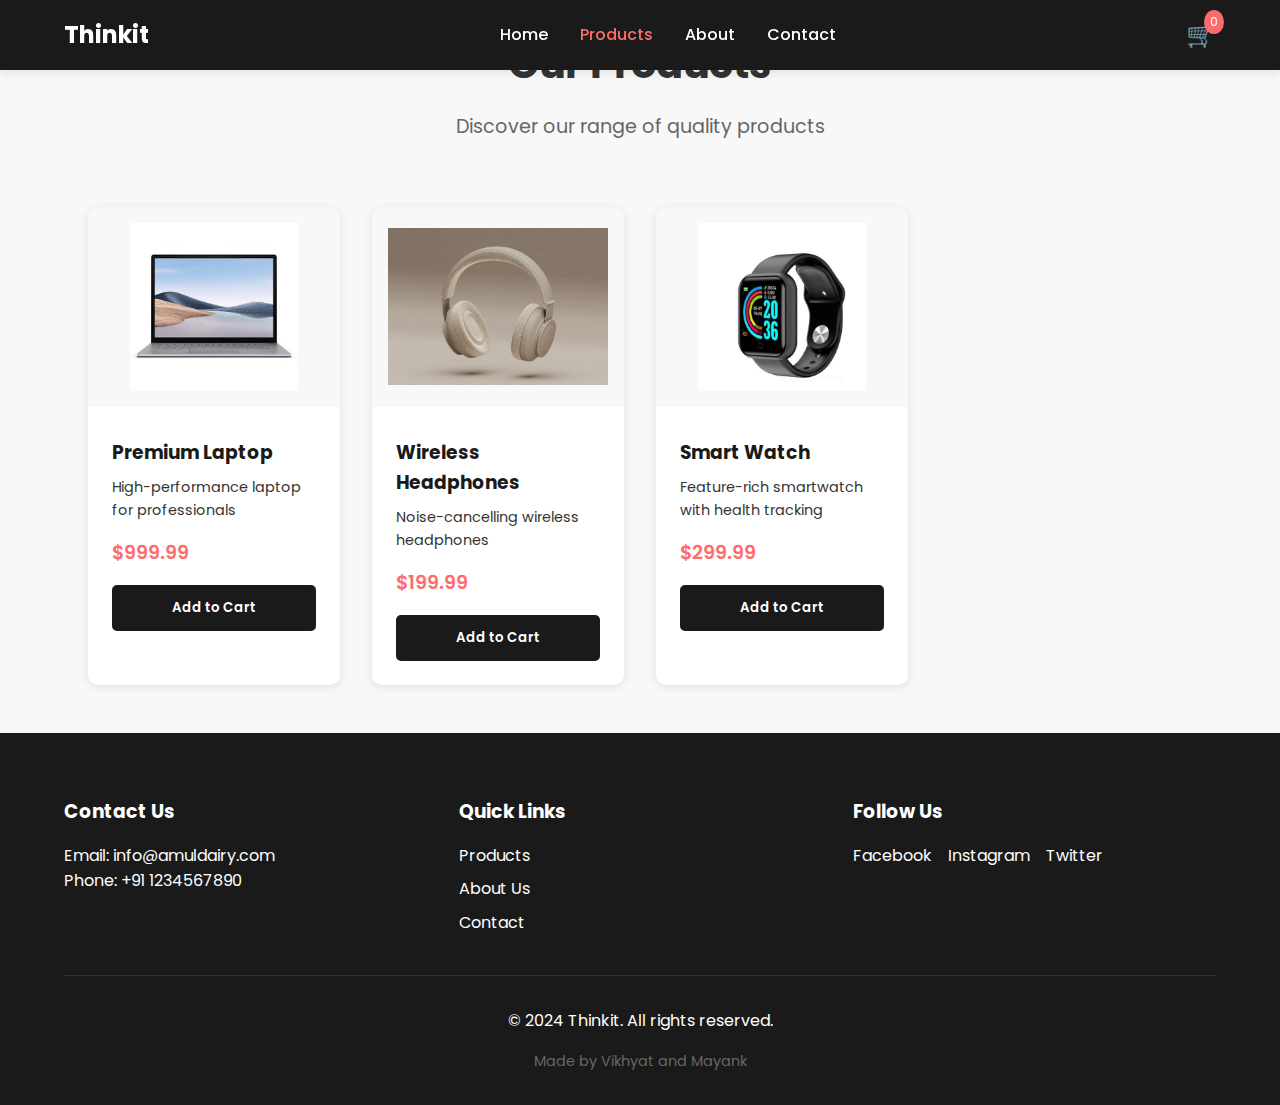
<file: products.html>
<!DOCTYPE html>
<html lang="en">
<head>
    <meta charset="UTF-8">
    <meta name="viewport" content="width=device-width, initial-scale=1.0">
    <title>Products - Thinkit</title>
    <link rel="stylesheet" href="styles.css">
    <link href="https://fonts.googleapis.com/css2?family=Poppins:wght@300;400;500;600;700&display=swap" rel="stylesheet">
</head>
<body>
    <nav class="navbar">
        <div class="nav-brand">
            <h1>Thinkit</h1>
        </div>
        <div class="nav-links">
            <a href="index.html">Home</a>
            <a href="products.html" class="active">Products</a>
            <a href="#about">About</a>
            <a href="#contact">Contact</a>
        </div>
        <div class="nav-cart">
            <a href="cart.html" class="cart-icon">
                🛒 <span class="cart-count">0</span>
            </a>
        </div>
    </nav>

    <main class="products-page">
        <section class="products-header">
            <h1>Our Products</h1>
            <p>Discover our range of quality products</p>
        </section>

        <section class="products-grid" id="productsGrid">
            <!-- Products will be loaded dynamically -->
        </section>
    </main>

    <footer>
        <div class="footer-content">
            <div class="footer-section">
                <h3>Contact Us</h3>
                <p>Email: info@amuldairy.com</p>
                <p>Phone: +91 1234567890</p>
            </div>
            <div class="footer-section">
                <h3>Quick Links</h3>
                <a href="products.html">Products</a>
                <a href="#about">About Us</a>
                <a href="#contact">Contact</a>
            </div>
            <div class="footer-section">
                <h3>Follow Us</h3>
                <div class="social-links">
                    <a href="#">Facebook</a>
                    <a href="#">Instagram</a>
                    <a href="#">Twitter</a>
                </div>
            </div>
        </div>
        <div class="footer-bottom">
            <p>&copy; 2024 Thinkit. All rights reserved.</p>
            <p class="credits">Made by Vikhyat and Mayank</p>
        </div>
    </footer>

    <script src="script.js"></script>
</body>
</html>
</file>
<file: styles.css>
:root {
    --primary-color: #1a1a1a;
    --secondary-color: #ffffff;
    --accent-color: #ff6b6b;
    --text-color: #333333;
    --background-color: #f8f8f8;
    --border-color: #e0e0e0;
}

* {
    margin: 0;
    padding: 0;
    box-sizing: border-box;
    font-family: 'Poppins', sans-serif;
}

body {
    background-color: var(--background-color);
    color: var(--text-color);
    line-height: 1.6;
}

/* Navbar Styles */
.navbar {
    background-color: var(--primary-color);
    padding: 1rem 5%;
    display: flex;
    justify-content: space-between;
    align-items: center;
    position: fixed;
    width: 100%;
    top: 0;
    z-index: 1000;
    box-shadow: 0 2px 10px rgba(0, 0, 0, 0.1);
}

.nav-brand h1 {
    color: var(--secondary-color);
    font-size: 1.5rem;
    font-weight: 700;
}

.nav-links {
    display: flex;
    gap: 2rem;
}

.nav-links a {
    color: var(--secondary-color);
    text-decoration: none;
    font-weight: 500;
    transition: color 0.3s ease;
}

.nav-links a:hover,
.nav-links a.active {
    color: var(--accent-color);
}

.cart-icon {
    position: relative;
    text-decoration: none;
    color: #333;
    font-size: 1.5rem;
}

.cart-count {
    position: absolute;
    top: -8px;
    right: -8px;
    background-color: #ff6b6b;
    color: white;
    border-radius: 50%;
    padding: 2px 6px;
    font-size: 0.8rem;
}

/* Hero Section */
.hero {
    height: 80vh;
    background: linear-gradient(rgba(0, 0, 0, 0.5), rgba(0, 0, 0, 0.5)), url('images/hero-bg.jpg');
    background-size: cover;
    background-position: center;
    display: flex;
    align-items: center;
    justify-content: center;
    text-align: center;
    color: var(--secondary-color);
    margin-top: 60px;
}

.hero-content {
    max-width: 800px;
    padding: 2rem;
}

.hero-content h1 {
    font-size: 3rem;
    margin-bottom: 1rem;
}

.hero-content p {
    font-size: 1.2rem;
    margin-bottom: 2rem;
}

.cta-button {
    display: inline-block;
    padding: 1rem 2rem;
    background-color: var(--accent-color);
    color: var(--secondary-color);
    text-decoration: none;
    border-radius: 5px;
    font-weight: 600;
    transition: background-color 0.3s ease;
}

.cta-button:hover {
    background-color: #ff5252;
}

/* Featured Products Section */
.featured-products {
    padding: 4rem 5%;
}

.featured-products h2 {
    text-align: center;
    margin-bottom: 2rem;
}

.product-grid {
    display: grid;
    grid-template-columns: repeat(auto-fit, minmax(250px, 1fr));
    gap: 2rem;
}

/* Why Us Section */
.why-us {
    padding: 4rem 5%;
    background-color: var(--secondary-color);
}

.why-us h2 {
    text-align: center;
    margin-bottom: 2rem;
}

.features-grid {
    display: grid;
    grid-template-columns: repeat(auto-fit, minmax(250px, 1fr));
    gap: 2rem;
}

.feature {
    text-align: center;
    padding: 2rem;
    border-radius: 10px;
    background-color: var(--background-color);
    transition: transform 0.3s ease;
}

.feature:hover {
    transform: translateY(-5px);
}

.feature-icon {
    font-size: 2.5rem;
    margin-bottom: 1rem;
}

/* Footer */
footer {
    background-color: var(--primary-color);
    color: var(--secondary-color);
    padding: 4rem 5% 2rem;
}

.footer-content {
    display: grid;
    grid-template-columns: repeat(auto-fit, minmax(200px, 1fr));
    gap: 2rem;
    margin-bottom: 2rem;
}

.footer-section h3 {
    margin-bottom: 1rem;
}

.footer-section a {
    color: var(--secondary-color);
    text-decoration: none;
    display: block;
    margin-bottom: 0.5rem;
    transition: color 0.3s ease;
}

.footer-section a:hover {
    color: var(--accent-color);
}

.social-links {
    display: flex;
    gap: 1rem;
}

.footer-bottom {
    text-align: center;
    padding-top: 2rem;
    border-top: 1px solid rgba(255, 255, 255, 0.1);
}

/* Responsive Design */
@media (max-width: 768px) {
    .navbar {
        padding: 1rem;
    }

    .nav-links {
        display: none;
    }

    .hero-content h1 {
        font-size: 2rem;
    }

    .hero-content p {
        font-size: 1rem;
    }

    .featured-products,
    .why-us {
        padding: 2rem 1rem;
    }
}

/* Product Cards */
.product-card {
    background-color: var(--secondary-color);
    border-radius: 10px;
    overflow: hidden;
    box-shadow: 0 2px 10px rgba(0, 0, 0, 0.1);
    transition: transform 0.3s ease, box-shadow 0.3s ease;
}

.product-card:hover {
    transform: translateY(-5px);
    box-shadow: 0 5px 15px rgba(0, 0, 0, 0.1);
}

.product-image {
    width: 100%;
    height: 200px;
    object-fit: contain;
    background-color: var(--background-color);
    padding: 1rem;
}

.product-info {
    padding: 1.5rem;
}

.product-info h3 {
    margin-bottom: 0.5rem;
    color: var(--primary-color);
}

.product-info p {
    color: var(--text-color);
    margin-bottom: 1rem;
    font-size: 0.9rem;
}

.product-price {
    font-size: 1.2rem;
    font-weight: 600;
    color: var(--accent-color);
    margin-bottom: 1rem;
}

.add-to-cart {
    width: 100%;
    padding: 0.8rem;
    background-color: var(--primary-color);
    color: var(--secondary-color);
    border: none;
    border-radius: 5px;
    font-weight: 600;
    cursor: pointer;
    transition: background-color 0.3s ease;
}

.add-to-cart:hover {
    background-color: #ff5252;
}

/* Notification */
.notification {
    position: fixed;
    bottom: 20px;
    right: 20px;
    background-color: #333;
    color: white;
    padding: 1rem 2rem;
    border-radius: 5px;
    transform: translateY(100%);
    opacity: 0;
    transition: all 0.3s ease;
}

.notification.show {
    transform: translateY(0);
    opacity: 1;
}

/* Products Page Styles */
.products-page {
    padding: 2rem;
    max-width: 1200px;
    margin: 0 auto;
}

.products-header {
    text-align: center;
    margin-bottom: 3rem;
}

.products-header h1 {
    font-size: 2.5rem;
    color: #333;
    margin-bottom: 1rem;
}

.products-header p {
    font-size: 1.2rem;
    color: #666;
}

.products-grid {
    display: grid;
    grid-template-columns: repeat(auto-fill, minmax(250px, 1fr));
    gap: 2rem;
    padding: 1rem;
}

@media (max-width: 768px) {
    .products-page {
        padding: 1rem;
    }
    
    .products-grid {
        grid-template-columns: repeat(auto-fill, minmax(200px, 1fr));
        gap: 1rem;
    }
}

/* Credits */
.credits {
    margin-top: 1rem;
    font-size: 0.9rem;
    color: #666;
    text-align: center;
}
</file>
